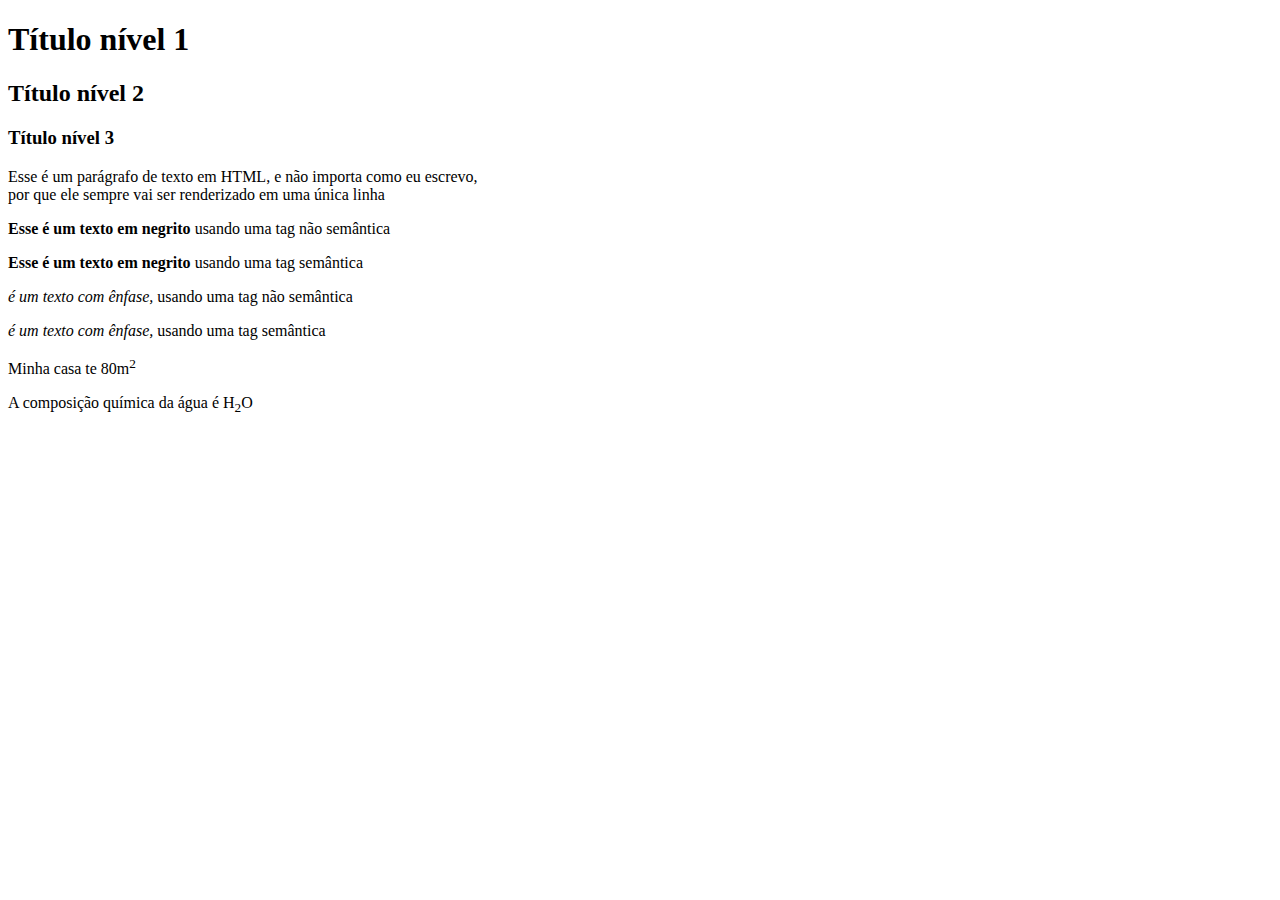
<file: Html E Css ambiente, estrutura e estilo/tags html estudo/index.html>
<!DOCTYPE html>
<html lang="pt-br">
<head>
    <meta charset="UTF-8">
    <meta name="viewport" content="width=device-width, initial-scale=1.0">
    <title>Tags HTML</title>
</head>
<body>
    <h1>Título nível 1</h1>
    <h2>Título nível 2</h2>
    <h3>Título nível 3</h3>

    <p>Esse é um parágrafo de texto em HTML,
    e não importa como eu escrevo, <br>
    por que ele sempre vai ser renderizado em uma única linha
    </p>
     <p><b>Esse é um texto em negrito</b> usando uma 
    tag não semântica</p>
    <p><strong>Esse é um texto em negrito</strong> usando uma 
    tag semântica</p>

    <p><i> é um texto com ênfase, </i> usando uma tag não semântica</p>
     <p><em> é um texto com ênfase, </em> usando uma tag semântica</p>

     <p>Minha casa te 80m<sup>2</sup></p>
     <p>A composição química da água é H<sub>2</sub>O</p>
</body>
</html>
</file>
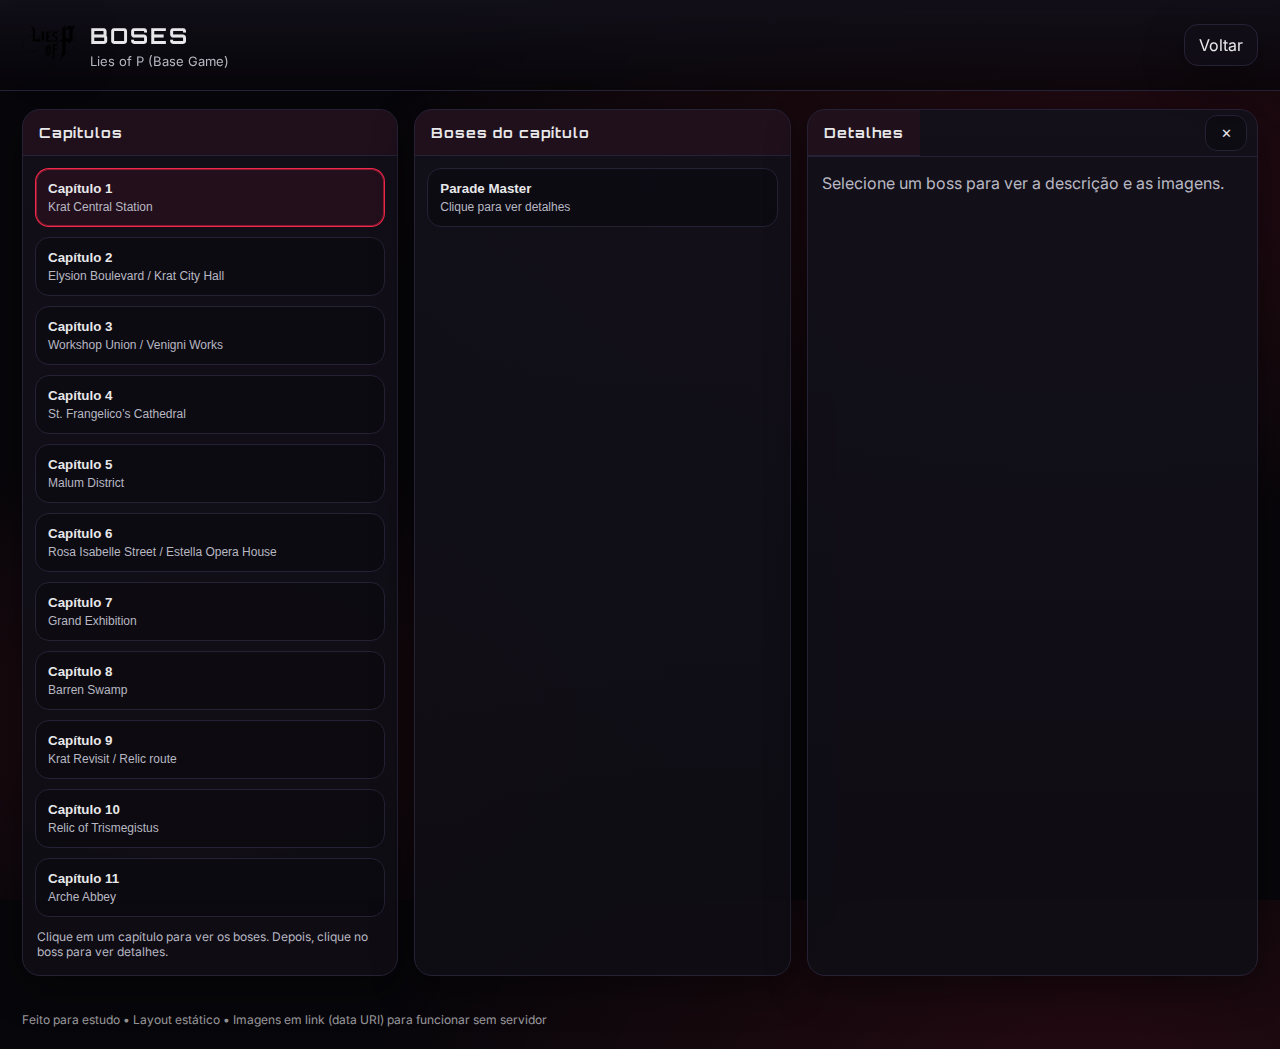
<file: Desafio Html/HTML/boses.html>
<!DOCTYPE html>
<html lang="pt-BR">
<head>
  <meta charset="UTF-8" />
  <meta name="viewport" content="width=device-width, initial-scale=1.0" />
  <title>Boses - Lies of P</title>

  <link rel="icon" href="../img/LiesOfPIcon.jpg" type="image/x-icon">
  <link rel="stylesheet" href="../Styles/boses.css" />
  <link rel="preconnect" href="https://fonts.googleapis.com" />
  <link rel="preconnect" href="https://fonts.gstatic.com" crossorigin />
  <link href="https://fonts.googleapis.com/css2?family=Orbitron:wght@400;600;800&family=Inter:wght@300;400;600;700&display=swap" rel="stylesheet">
</head>

<body>
  <header class="topbar">
    <div class="brand">
      <img src="../img/iconSemFundo.png" alt="Lies of P" class="brand__icon" />
      <div class="brand__text">
        <h1>BOSES</h1>
        <p>Lies of P (Base Game)</p>
      </div>
    </div>
    <a class="btn-back" href="../index.html">Voltar</a>
  </header>

  <main class="layout">
    <aside class="panel">
      <h2 class="panel__title">Capítulos</h2>
      <div id="chapters" class="list"></div>
      <p class="hint">Clique em um capítulo para ver os boses. Depois, clique no boss para ver detalhes.</p>
    </aside>

    <section class="panel">
      <h2 class="panel__title">Boses do capítulo</h2>
      <div id="bosses" class="list"></div>
    </section>

    <section class="panel panel--detail">
      <div class="detail__header">
        <h2 class="panel__title">Detalhes</h2>
        <button id="closeDetail" class="btn-close" title="Fechar">✕</button>
      </div>

      <div id="detail" class="detail empty">
        <p>Selecione um boss para ver a descrição e as imagens.</p>
      </div>
    </section>
  </main>

  <footer class="footer">
    <span>Feito para estudo • Layout estático • Imagens em link (data URI) para funcionar sem servidor</span>
  </footer>

  <script src="../Scripts/boses.js"></script>
</body>
</html>
</file>
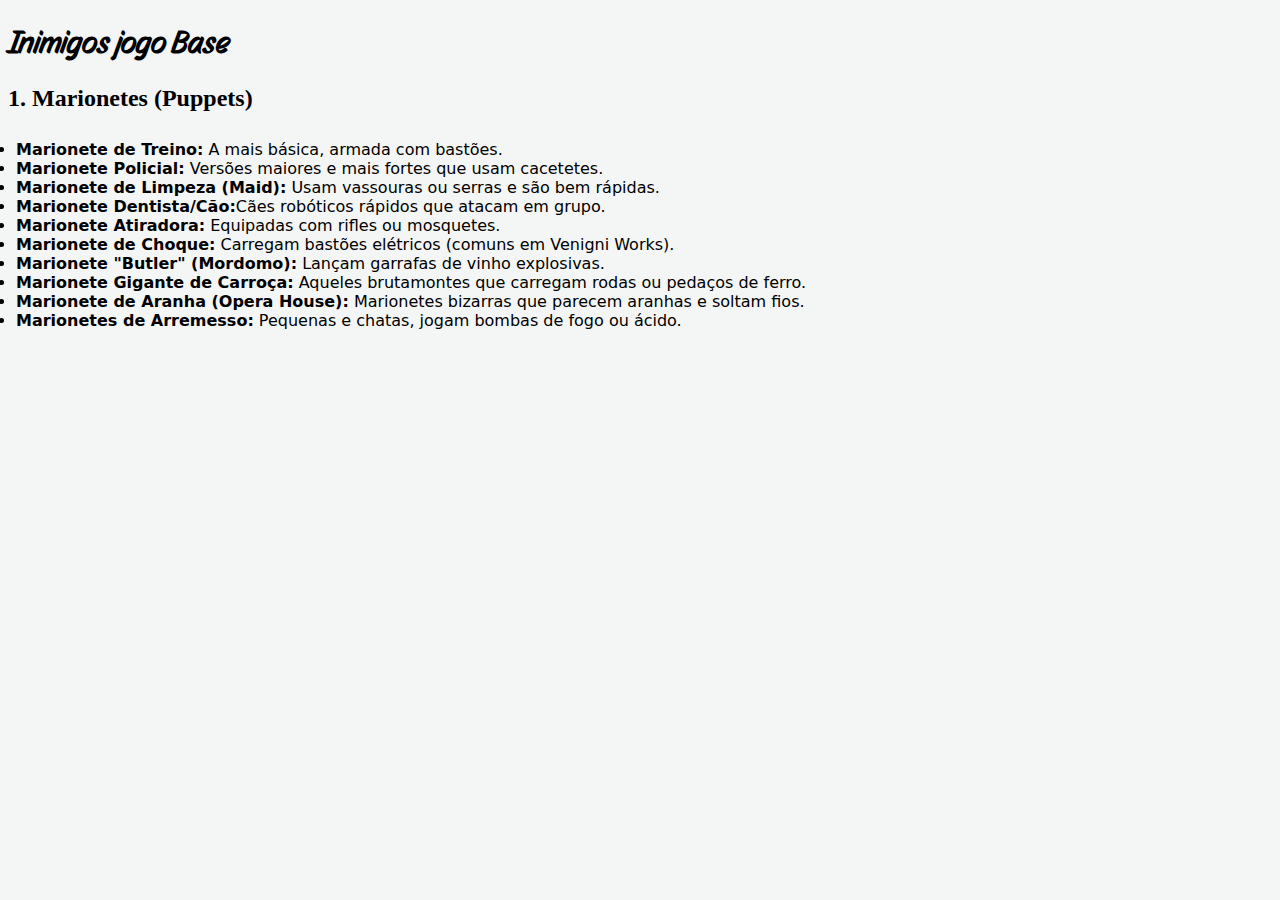
<file: Desafio Html/HTML/inimigos.html>
<!DOCTYPE html>
<html lang="en">

<head>
    <meta charset="UTF-8">
    <meta name="viewport" content="width=device-width, initial-scale=1.0">
    <title>inimigos</title>
    <link rel="stylesheet" href="../Styles/inimigos.css">
    <link rel="preconnect" href="https://fonts.googleapis.com">
    <link rel="preconnect" href="https://fonts.gstatic.com" crossorigin>
    <link
        href="https://fonts.googleapis.com/css2?family=Orbitron:wght@400..900&family=Story+Script&family=Work+Sans:ital,wght@0,100..900;1,100..900&display=swap"
        rel="stylesheet">
</head>

<body>
    <h1 class="h1Inimigos"><strong>Inimigos jogo Base</strong></h1>
    <h2 class="h2Inimigos"><strong>1. Marionetes (Puppets)</strong></h2>
    <ul class="listaInimigos">
        <li><strong>Marionete de Treino:</strong> A mais básica, armada com bastões.</li>
        <li><strong>Marionete Policial:</strong> Versões maiores e mais fortes que usam cacetetes.</li>
        <li><strong>Marionete de Limpeza (Maid):</strong> Usam vassouras ou serras e são bem rápidas.</li>
        <li><strong>Marionete Dentista/Cão:</strong>Cães robóticos rápidos que atacam em grupo.</li>
        <li><strong>Marionete Atiradora:</strong> Equipadas com rifles ou mosquetes.</li>
        <li><strong>Marionete de Choque:</strong> Carregam bastões elétricos (comuns em Venigni Works).</li>
        <li><strong>Marionete "Butler" (Mordomo):</strong>
        Lançam garrafas de vinho explosivas.</li>
        <li><Strong>Marionete Gigante de Carroça:</Strong>
       Aqueles brutamontes que carregam rodas ou pedaços de ferro.</li>
       <li><strong>Marionete de Aranha (Opera House):</strong> Marionetes bizarras que parecem aranhas e soltam fios.</li>
       <li><strong>Marionetes de Arremesso:</strong> Pequenas e chatas, jogam bombas de fogo ou ácido.</li>
    </ul>



    <script src="../Scripts/inimgos.js"></script>
    <main></main>
</body>

</html>
</file>
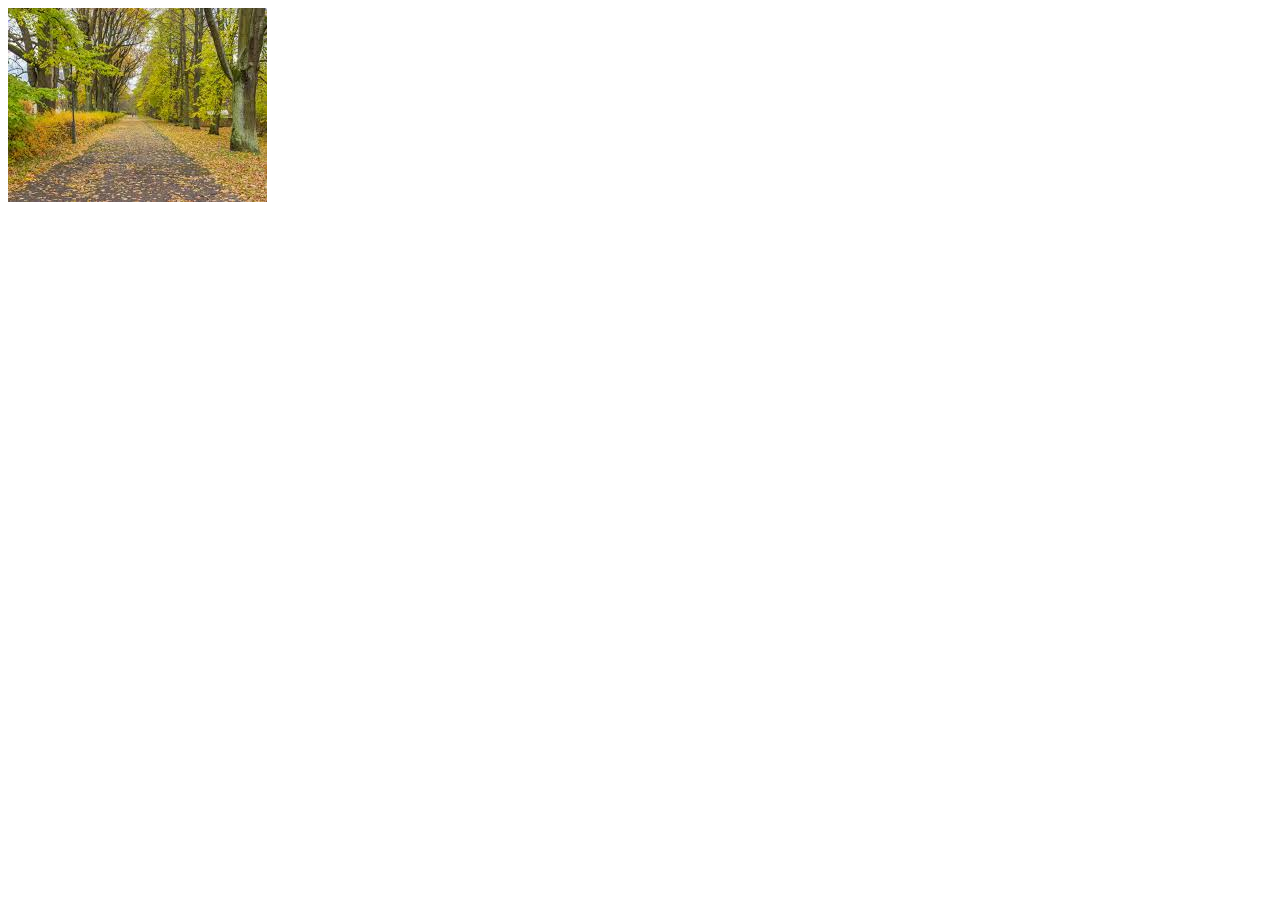
<file: Html E Css ambiente, estrutura e estilo/tags html estudo/imagens.html>
<!DOCTYPE html>
<html lang="en">
<head>
    <meta charset="UTF-8">
    <meta name="viewport" content="width=device-width, initial-scale=1.0">
    <title>Document</title>
</head>
<body>
    <img src="img/paisagem.jpg" alt="Paisagem sobre qualquer coisa">
</body>
</html>
</file>
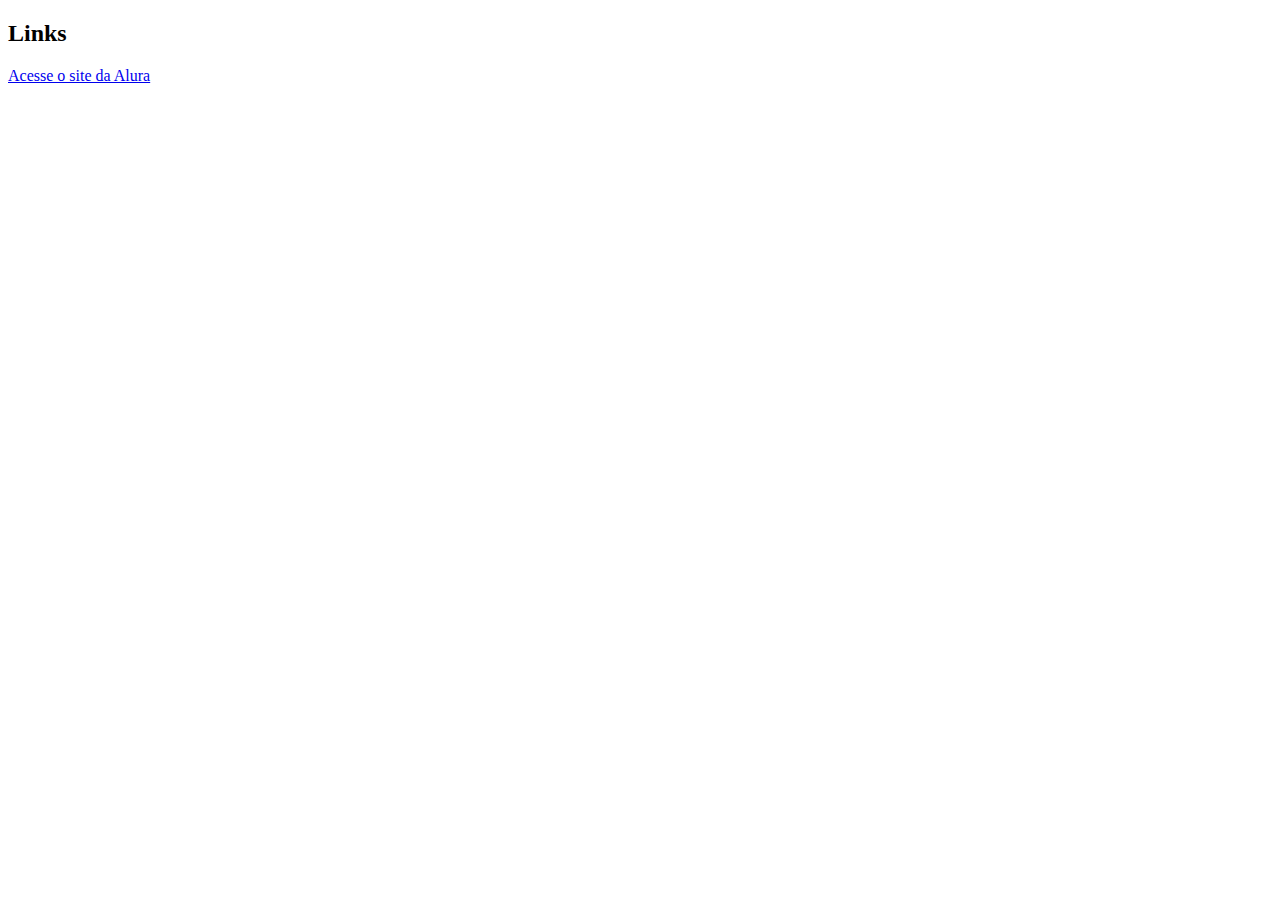
<file: Html E Css ambiente, estrutura e estilo/tags html estudo/links.html>
<!DOCTYPE html>
<html lang="en">
<head>
    <meta charset="UTF-8">
    <meta name="viewport" content="width=device-width, initial-scale=1.0">
    <title>Document</title>
</head>
<body>
    <h2>Links</h2>
<a href="http://www.alura.com.br " target="_blank" rel="external">Acesse o site da Alura</a>
</body>
</html>
</file>
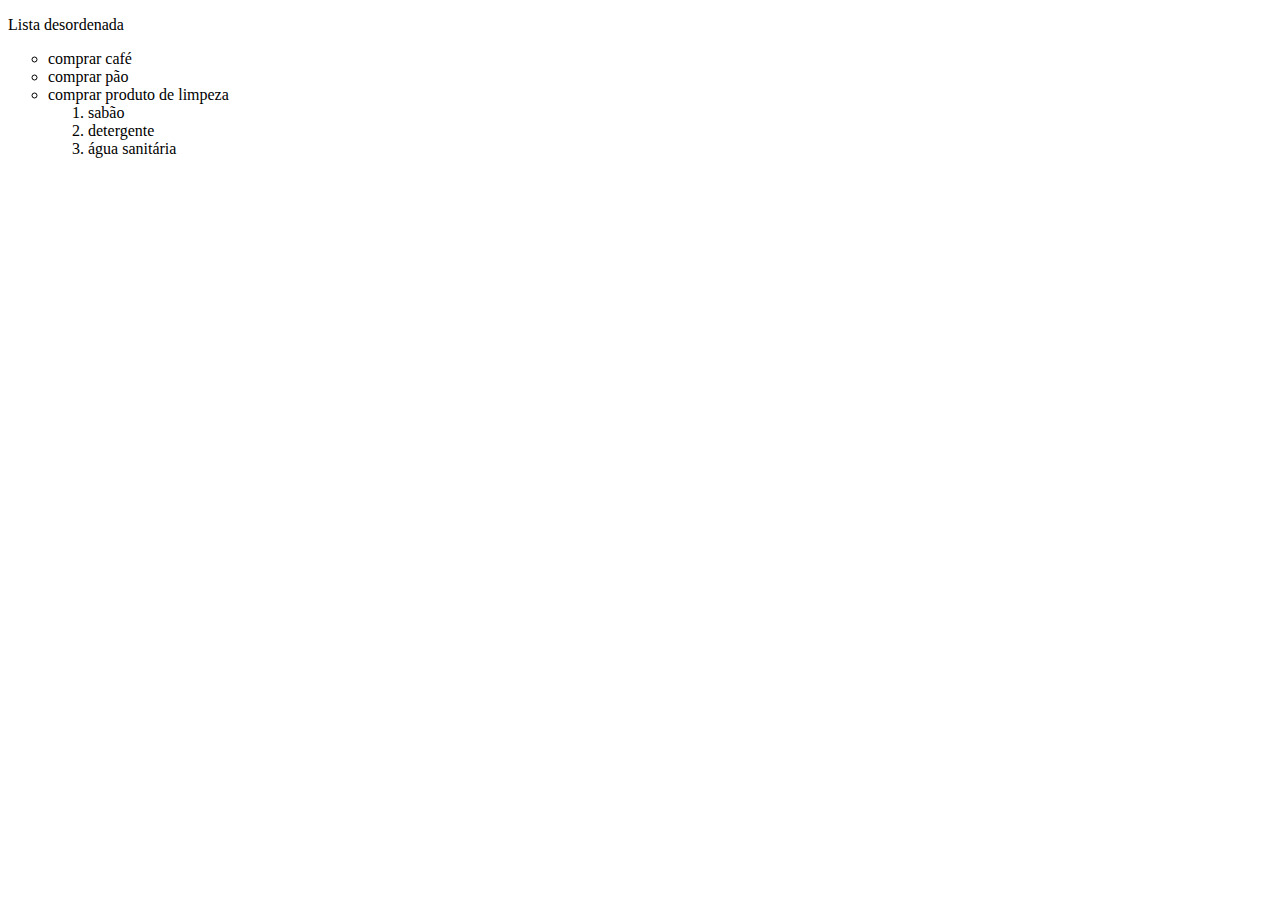
<file: Html E Css ambiente, estrutura e estilo/tags html estudo/listaDesordenada.html>
<!DOCTYPE html>
<html lang="en">
<head>
    <meta charset="UTF-8">
    <meta name="viewport" content="width=device-width, initial-scale=1.0">
    <title>Document</title>
</head>
<body>
    <p>Lista desordenada</p>
<ul type="circle">
    <Li>comprar café</Li>
    <li>comprar pão</li>
    <li>comprar produto de limpeza
        <ol type="1">
            <li>sabão</li>
            <li>detergente</li>
            <li>água sanitária</li>
        </ol>
    </li>
</ul>
</body>
</html>
</file>
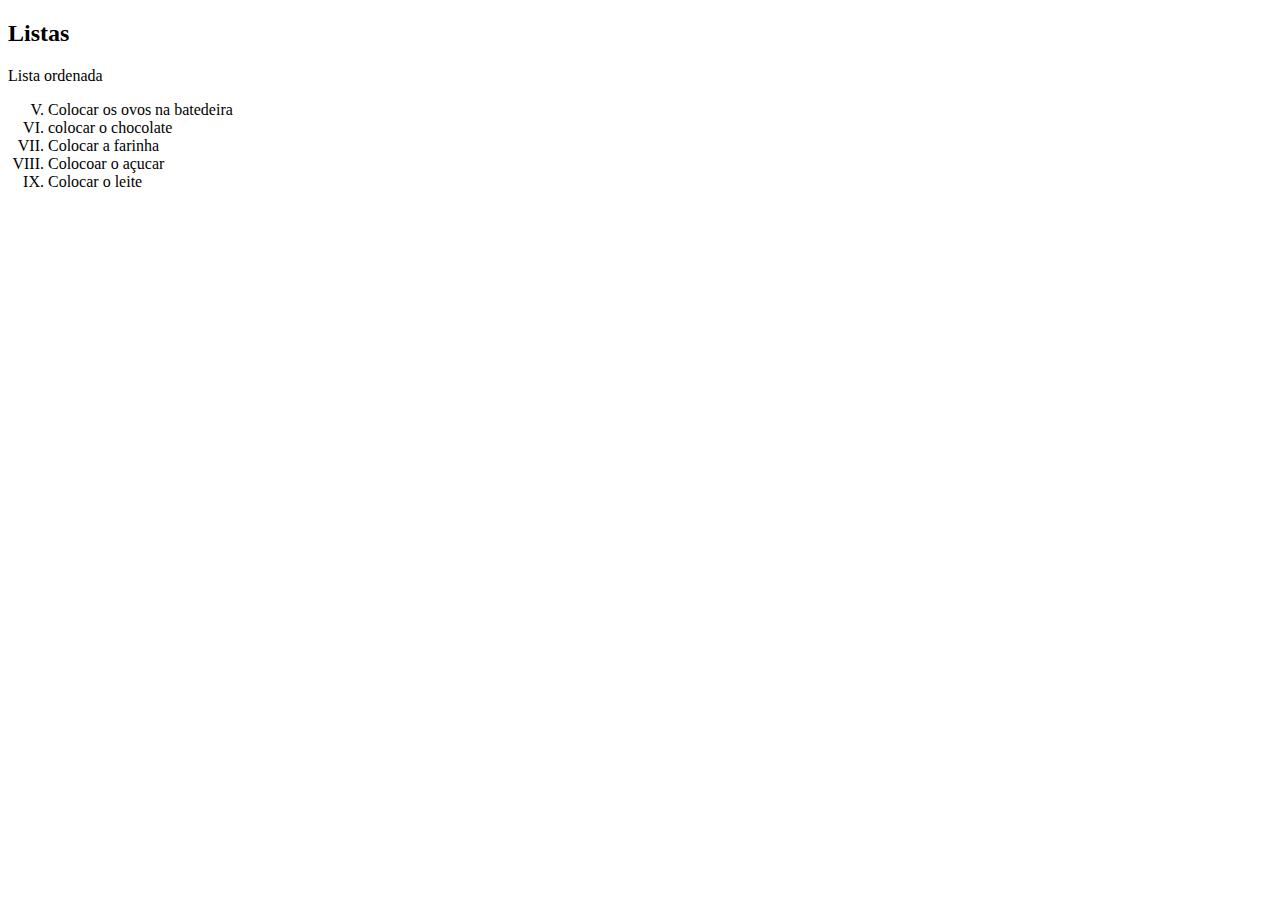
<file: Html E Css ambiente, estrutura e estilo/tags html estudo/listas.html>
<!DOCTYPE html>
<html lang="en">
<head>
    <meta charset="UTF-8">
    <meta name="viewport" content="width=device-width, initial-scale=1.0">
    <title>Document</title>
</head>
<body>
     <h2>Listas</h2>
     <p>Lista ordenada</p>
<ol type="I" start="5">
<li> Colocar os ovos na batedeira</li> 
<li>colocar o chocolate</li>
<li>Colocar a farinha</li>
<li>Colocoar o açucar</li>
<li>Colocar o leite</li>
</ol>
</body>
</html>
</file>
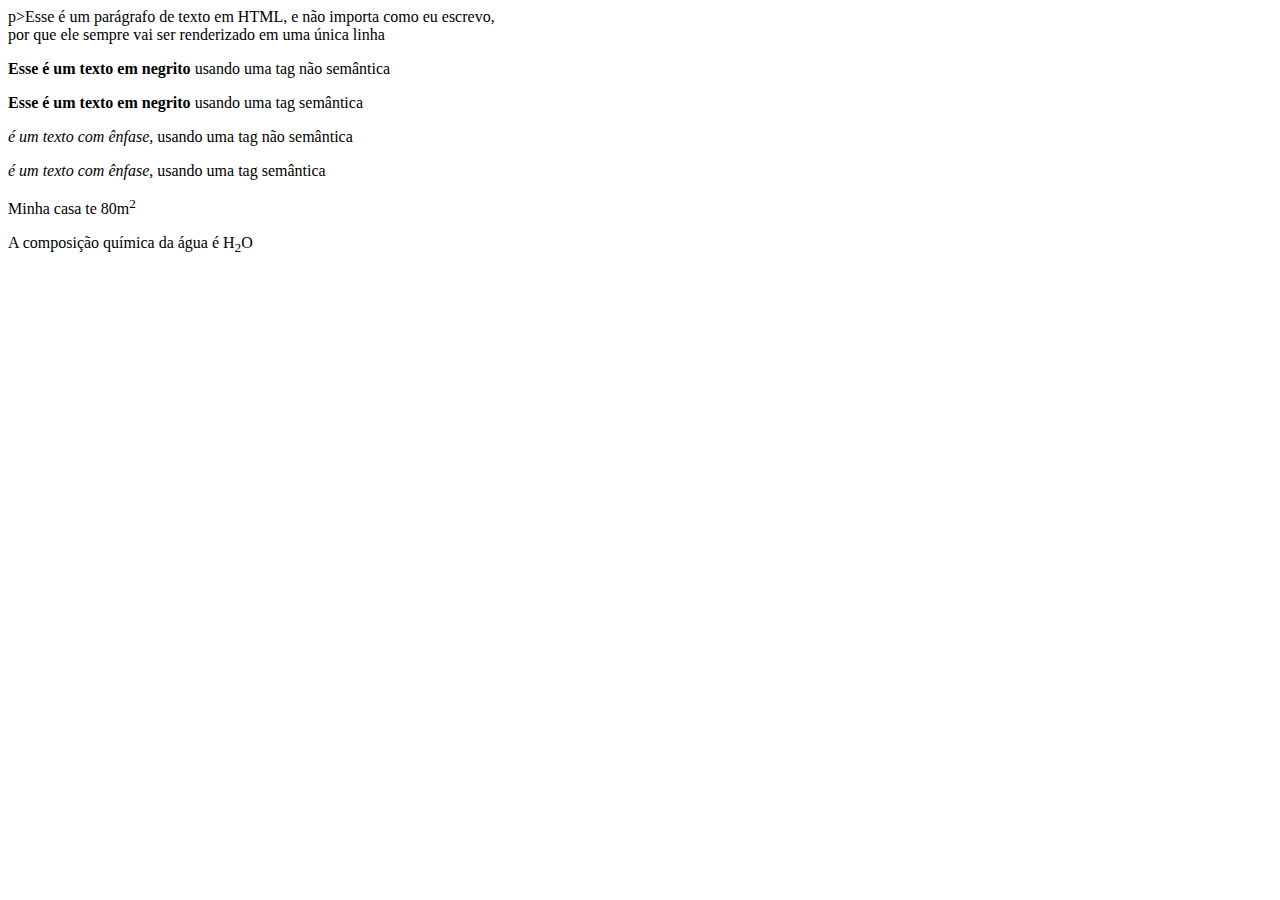
<file: Html E Css ambiente, estrutura e estilo/tags html estudo/paragrafos.html>
<!DOCTYPE html>
<html lang="en">
<head>
    <meta charset="UTF-8">
    <meta name="viewport" content="width=device-width, initial-scale=1.0">
    <title>Document</title>
</head>
<body>
    p>Esse é um parágrafo de texto em HTML,
    e não importa como eu escrevo, <br>
    por que ele sempre vai ser renderizado em uma única linha
    </p>
     <p><b>Esse é um texto em negrito</b> usando uma 
    tag não semântica</p>
    <p><strong>Esse é um texto em negrito</strong> usando uma 
    tag semântica</p>

    <p><i> é um texto com ênfase, </i> usando uma tag não semântica</p>
     <p><em> é um texto com ênfase, </em> usando uma tag semântica</p>

     <p>Minha casa te 80m<sup>2</sup></p>
     <p>A composição química da água é H<sub>2</sub>O</p>
</body>
</html>
</file>
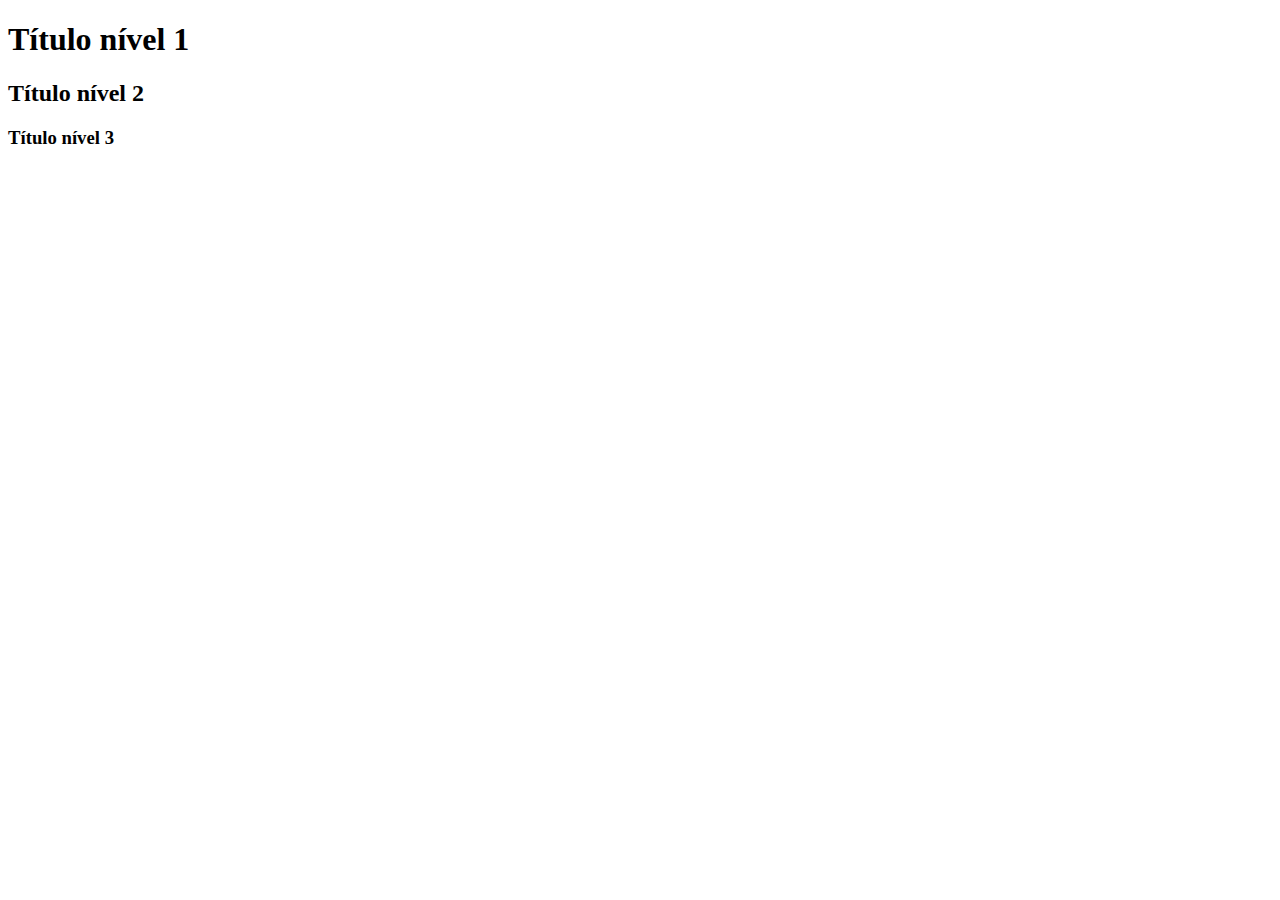
<file: Html E Css ambiente, estrutura e estilo/tags html estudo/titulos.html>
<!DOCTYPE html>
<html lang="pt-br">
<head>
    <meta charset="UTF-8">
    <meta name="viewport" content="width=device-width, initial-scale=1.0">
    <title>Titulos</title>
</head>
<body>
    <h1>Título nível 1</h1>
    <h2>Título nível 2</h2>
    <h3>Título nível 3</h3>
</body>
</html>
</file>
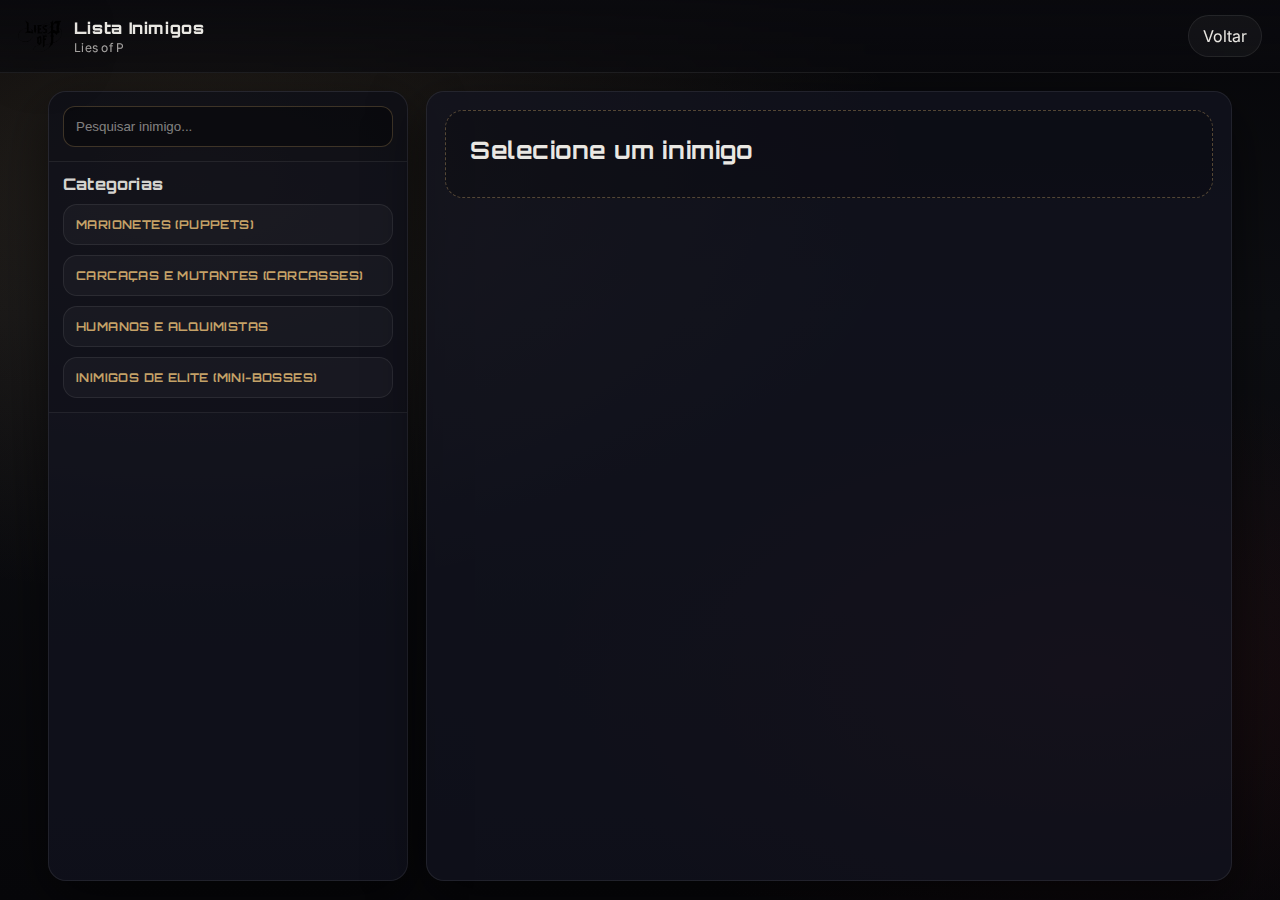
<file: Desafio Html/Desafio Html/HTML/inimigos.html>
<!DOCTYPE html>
<html lang="pt-BR">
<head>
  <meta charset="UTF-8" />
  <meta name="viewport" content="width=device-width, initial-scale=1.0" />
  <title>Enciclopédia de Inimigos — Lies of P</title>

  <link rel="stylesheet" href="../Styles/inimigos.css" />
  <link rel="preconnect" href="https://fonts.googleapis.com" />
  <link rel="preconnect" href="https://fonts.gstatic.com" crossorigin />
  <link href="https://fonts.googleapis.com/css2?family=Orbitron:wght@400;600;800&family=Inter:wght@300;400;600;700&display=swap" rel="stylesheet">
</head>

<body>
  <header class="topbar">
    <div class="brand">
      <img src="../img/iconSemFundo.png" alt="Lies of P" class="brand__icon" />
      <div class="brand__text">
        <h1>Lista Inimigos</h1>
        <p>Lies of P</p>
      </div>
    </div>
    <a class="btn-back" href="../index.html">Voltar</a>
  </header>

  <main class="layout">
    <aside class="sidebar">
      <div class="search">
        <input id="searchInput" type="text" placeholder="Pesquisar inimigo..." autocomplete="off" />
      </div>

      <div class="panel">
        <h2 class="panel__title">Categorias</h2>
        <div id="categoryList" class="category-list" aria-label="Lista de categorias"></div>
      </div>

      <div class="panel" id="enemyPanel" data-hidden="true">
        <div class="panel__row">
          <h2 class="panel__title">Inimigos</h2>
          <span id="activeCategoryBadge" class="mini-badge">—</span>
        </div>
        <div id="enemyList" class="enemy-list" aria-label="Lista de inimigos"></div>
      </div>
    </aside>

    <section class="content" aria-live="polite">
      <div class="empty-state" id="emptyState">
        <h2>Selecione um inimigo</h2>
      </div>

      <div class="details hidden" id="details">
        <div class="details__header">
          <h2 id="enemyName">—</h2>
          <span class="badge" id="enemyCategory">—</span>
          <button class="btn-close" id="closeBtn" type="button" aria-label="Fechar">✕</button>
        </div>

        <div class="details__grid">
          <div class="card">
            <h3>Descrição</h3>
            <p id="enemyDescription">—</p>
          </div>

          <div class="card media">
            <h3>Imagem do inimigo</h3>
            <div class="media__frame">
              <img id="enemyImage" alt="" loading="lazy" />
            </div>
          </div>
        </div>

        <div class="card location">
          <div class="location__head">
            <div>
              <h3>Local</h3>
              <p class="location__meta">
                <span id="enemyLocation">—</span>
                <span class="sep">•</span>
                <span id="enemyChapter">—</span>
              </p>
            </div>
          </div>

          <div class="media__frame media__frame--wide">
            <img id="locationImage" alt="" loading="lazy" />
          </div>
        </div>
      </div>
    </section>
  </main>

  <script src="../Scripts/inimgos.js"></script>
</body>
</html>
</file>
<file: Desafio Html/Styles/boses.css>
/* Tema: Lies of P (dark + crimson) */
:root{
  --bg:#07060a;
  --panel:#0f0d14;
  --panel2:#12101a;
  --line:#262236;
  --text:#e8e8ea;
  --muted:#b8b8c3;
  --accent:#ff2a4d;
  --accent2:#ff6b84;
  --shadow: 0 12px 40px rgba(0,0,0,.45);
}

*{ box-sizing:border-box; }
html,body{ height:100%; }
body{
  margin:0;
  background:
    radial-gradient(1200px 600px at 85% 20%, rgba(255,42,77,.12), transparent 60%),
    radial-gradient(900px 500px at 15% 80%, rgba(255,42,77,.10), transparent 55%),
    var(--bg);
  color:var(--text);
  font-family: Inter, system-ui, -apple-system, Segoe UI, Roboto, Arial, sans-serif;
}

.topbar{
  display:flex;
  align-items:center;
  justify-content:space-between;
  gap:16px;
  padding:18px 22px;
  border-bottom:1px solid var(--line);
  background: linear-gradient(180deg, rgba(18,16,26,.92), rgba(7,6,10,.65));
  backdrop-filter: blur(8px);
  position:sticky;
  top:0;
  z-index:10;
}

.brand{
  display:flex;
  align-items:center;
  gap:14px;
}
.brand__icon{ width:54px; height:54px; object-fit:contain; filter: drop-shadow(0 8px 20px rgba(0,0,0,.5)); }
.brand__text h1{
  font-family: Orbitron, sans-serif;
  letter-spacing: 2px;
  margin:0;
  font-size: 22px;
}
.brand__text p{ margin:4px 0 0; color:var(--muted); font-size: 13px; }

.btn-back{
  color:var(--text);
  text-decoration:none;
  padding:10px 14px;
  border:1px solid var(--line);
  border-radius:14px;
  background: rgba(18,16,26,.65);
  box-shadow: var(--shadow);
  transition:.2s ease;
}
.btn-back:hover{ border-color: rgba(255,42,77,.45); transform: translateY(-1px); }

.layout{
  display:grid;
  grid-template-columns: 1fr 1fr 1.2fr;
  gap:16px;
  padding:18px 22px 22px;
}

.panel{
  background: linear-gradient(180deg, rgba(18,16,26,.92), rgba(15,13,20,.92));
  border:1px solid var(--line);
  border-radius:18px;
  box-shadow: var(--shadow);
  overflow:hidden;
  min-height: 62vh;
}

.panel__title{
  margin:0;
  padding:14px 16px;
  font-family: Orbitron, sans-serif;
  letter-spacing: 1px;
  font-size: 14px;
  border-bottom:1px solid var(--line);
  background: rgba(255,42,77,.06);
}

.list{
  padding:12px;
  display:flex;
  flex-direction:column;
  gap:10px;
}

.item{
  width:100%;
  text-align:left;
  border:1px solid var(--line);
  background: rgba(7,6,10,.35);
  color:var(--text);
  padding:12px 12px;
  border-radius:14px;
  cursor:pointer;
  transition:.18s ease;
}
.item:hover{ border-color: rgba(255,42,77,.55); transform: translateY(-1px); }
.item.active{
  border-color: rgba(255,42,77,.95);
  box-shadow: 0 0 0 1px rgba(255,42,77,.45) inset;
  background: rgba(255,42,77,.08);
}

.item__title{ font-weight:700; }
.item__sub{ margin-top:4px; color:var(--muted); font-size: 12px; }

.hint{
  margin: 0;
  padding: 0 14px 16px;
  color: var(--muted);
  font-size: 12px;
}

.panel--detail{ position:relative; }
.detail__header{
  display:flex;
  align-items:center;
  justify-content:space-between;
  border-bottom:1px solid var(--line);
}
.btn-close{
  margin-right:10px;
  height:36px;
  width:42px;
  border-radius:12px;
  border:1px solid var(--line);
  background: rgba(7,6,10,.35);
  color: var(--text);
  cursor:pointer;
  transition:.18s ease;
}
.btn-close:hover{ border-color: rgba(255,42,77,.7); }

.detail{
  padding:14px;
  display:flex;
  flex-direction:column;
  gap:12px;
}
.detail.empty{
  color: var(--muted);
}

.badge{
  display:inline-flex;
  align-items:center;
  gap:8px;
  padding:8px 10px;
  border:1px solid rgba(255,42,77,.35);
  border-radius:999px;
  background: rgba(255,42,77,.08);
  width: fit-content;
}
.badge strong{ font-family: Orbitron, sans-serif; font-size: 12px; letter-spacing:1px; }

.detail h3{
  margin: 4px 0 0;
  font-family: Orbitron, sans-serif;
  letter-spacing: 1px;
  font-size: 18px;
}
.detail p{
  margin:0;
  line-height:1.55;
  color: var(--muted);
}

.images{
  display:grid;
  grid-template-columns: 1fr;
  gap:12px;
}
figure{
  margin:0;
  border:1px solid var(--line);
  border-radius:16px;
  overflow:hidden;
  background: rgba(0,0,0,.2);
}
figure img{
  display:block;
  width:100%;
  height:auto;
}
figcaption{
  padding:10px 12px;
  color: var(--muted);
  font-size: 12px;
  border-top:1px solid var(--line);
}

.footer{
  padding: 14px 22px 22px;
  color: rgba(232,232,234,.65);
  font-size: 12px;
}

@media (max-width: 1100px){
  .layout{ grid-template-columns: 1fr; }
  .panel{ min-height: auto; }
}
</file>
<file: Desafio Html/Styles/inimigos.css>
body {
    background-color: rgba(243, 245, 245, 0.952);
}

.h1Inimigos {
    font-family: "Story Script", sans-serif;
    font-weight: 400;
    font-style: normal;
}

.listaInimigos {
    padding: 8px;
    gap: 20px;
    font-family: "Irish Grover", system-ui;
    font-weight: 400;
    font-style: normal;
}
</file>
<file: Desafio Html/Desafio Html/Styles/inimigos.css>
/* Lies of P — UI estilo "arquivo" (biblioteca) */
:root{
  --bg-0:#07070a;
  --bg-1:#0d0e12;
  --bg-2:#121420;
  --panel: rgba(18,20,32,.72);
  --line: rgba(255,255,255,.08);
  --text:#e9e7e2;
  --muted: rgba(233,231,226,.70);
  --gold: #d6b06f;
  --red: #b02a2a;
  --shadow: 0 18px 55px rgba(0,0,0,.55);
  --radius: 18px;
}

*{ box-sizing: border-box; }
html,body{ height:100%; }
body{
  margin:0;
  color: var(--text);
  background:
    radial-gradient(1200px 700px at 15% 20%, rgba(214,176,111,.12), transparent 60%),
    radial-gradient(900px 500px at 85% 75%, rgba(176,42,42,.10), transparent 60%),
    linear-gradient(180deg, var(--bg-0), var(--bg-1) 35%, var(--bg-0));
  font-family: Inter, system-ui, -apple-system, Segoe UI, Roboto, Arial, sans-serif;
}

.topbar{
  position: sticky;
  top:0;
  z-index: 10;
  display:flex;
  align-items:center;
  justify-content:space-between;
  padding: 14px 18px;
  background: linear-gradient(180deg, rgba(10,10,14,.92), rgba(10,10,14,.65));
  backdrop-filter: blur(10px);
  border-bottom: 1px solid var(--line);
}

.brand{ display:flex; align-items:center; gap:12px; }
.brand__icon{
  width:44px;height:44px; object-fit:contain;
  filter: drop-shadow(0 12px 28px rgba(0,0,0,.6));
}
.brand__text h1{
  font-family: Orbitron, Inter, sans-serif;
  font-weight:800;
  letter-spacing:.6px;
  font-size: 16px;
  margin:0;
}
.brand__text p{
  margin:2px 0 0;
  font-size: 12px;
  color: var(--muted);
  letter-spacing:.3px;
}

.btn-back{
  text-decoration:none;
  color: var(--text);
  padding: 10px 14px;
  border-radius: 999px;
  border: 1px solid var(--line);
  background: rgba(255,255,255,.04);
  transition: transform .12s ease, background .12s ease, border-color .12s ease;
}
.btn-back:hover{
  transform: translateY(-1px);
  background: rgba(255,255,255,.06);
  border-color: rgba(214,176,111,.35);
}

.layout{
  display:grid;
  grid-template-columns: 360px 1fr;
  gap: 18px;
  padding: 18px;
  max-width: 1220px;
  margin: 0 auto;
}

.sidebar{
  border: 1px solid var(--line);
  border-radius: var(--radius);
  background: var(--panel);
  box-shadow: var(--shadow);
  overflow:hidden;
  min-height: calc(100vh - 110px);
}

.search{
  padding: 14px;
  border-bottom: 1px solid var(--line);
  background: rgba(0,0,0,.18);
}
.search input{
  width:100%;
  padding: 12px 12px;
  border-radius: 12px;
  border: 1px solid rgba(214,176,111,.25);
  outline: none;
  background: rgba(0,0,0,.35);
  color: var(--text);
}
.search input::placeholder{ color: rgba(233,231,226,.55); }


/* Panels */
.panel{
  padding: 12px 14px 14px;
  border-bottom: 1px solid var(--line);
  background: rgba(0,0,0,.10);
}
.panel:last-child{ border-bottom:none; }

.panel__row{
  display:flex;
  align-items:center;
  justify-content:space-between;
  gap:10px;
  margin-bottom: 10px;
}

.panel__title{
  margin: 0 0 10px;
  font-family: Orbitron, Inter, sans-serif;
  font-weight: 800;
  font-size: 16px;
  letter-spacing: .2px;
  color: rgba(233,231,226,.92);
}

.mini-badge{
  display:inline-flex;
  align-items:center;
  gap:8px;
  padding: 6px 10px;
  border-radius: 999px;
  border: 1px solid rgba(214,176,111,.22);
  background: rgba(214,176,111,.08);
  color: rgba(214,176,111,.95);
  font-size: 11px;
  white-space: nowrap;
}

#enemyPanel[data-hidden="true"]{
  display:none;
}

.category-list{
  display:flex;
  flex-direction:column;
  gap:10px;
}

.cat-btn{
  width:100%;
  text-align:left;
  border: 1px solid var(--line);
  background: rgba(255,255,255,.03);
  color: var(--text);
  padding: 12px 12px;
  border-radius: 14px;
  cursor:pointer;
  transition: transform .12s ease, border-color .12s ease, background .12s ease;
  font-family: Orbitron, Inter, sans-serif;
  font-weight: 700;
  letter-spacing: .4px;
  font-size: 12px;
  text-transform: uppercase;
  color: rgba(214,176,111,.92);
}
.cat-btn:hover{
  transform: translateY(-1px);
  border-color: rgba(214,176,111,.35);
  background: rgba(255,255,255,.05);
}
.cat-btn.is-active{
  border-color: rgba(214,176,111,.75);
  background: linear-gradient(90deg, rgba(214,176,111,.12), rgba(255,255,255,.03));
  box-shadow: 0 0 0 1px rgba(214,176,111,.22) inset;
}

.empty-mini{
  padding: 10px 10px 6px;
  color: rgba(233,231,226,.72);
  font-size: 12px;
}

/* Frames de imagem (inimigo / local) */
.media__frame{
  border-radius: 14px;
  overflow:hidden;
  border: 1px solid rgba(255,255,255,.08);
  background: rgba(255,255,255,.03);
}
.media__frame img{
  width:100%;
  height: 320px;
  object-fit: contain;
  display:block;
  background: linear-gradient(180deg, rgba(0,0,0,.28), rgba(0,0,0,.10));
  filter: contrast(1.08) saturate(1.08) brightness(1.02);
}
.media__frame--wide img{
  height: 220px;
  object-fit: cover;
}

.enemy-list{
  padding: 10px;
  display:flex;
  flex-direction:column;
  gap: 10px;
  max-height: calc(100vh - 110px);
  overflow:auto;
}
.group-title{
  margin: 12px 10px 6px;
  font-family: Orbitron, Inter, sans-serif;
  font-weight: 700;
  font-size: 12px;
  letter-spacing:.6px;
  color: rgba(214,176,111,.92);
  text-transform: uppercase;
}
.enemy-btn{
  width:100%;
  text-align:left;
  border: 1px solid var(--line);
  background: rgba(255,255,255,.03);
  color: var(--text);
  padding: 12px 12px;
  border-radius: 14px;
  cursor:pointer;
  transition: transform .12s ease, border-color .12s ease, background .12s ease;
}
.enemy-btn:hover{
  transform: translateY(-1px);
  border-color: rgba(214,176,111,.35);
  background: rgba(255,255,255,.05);
}
.enemy-btn.is-active{
  border-color: rgba(214,176,111,.7);
  box-shadow: 0 0 0 1px rgba(214,176,111,.25) inset;
  background: linear-gradient(90deg, rgba(214,176,111,.10), rgba(255,255,255,.04));
}
.enemy-btn small{
  display:block;
  margin-top: 4px;
  color: var(--muted);
  font-size: 12px;
}

.content{
  border: 1px solid var(--line);
  border-radius: var(--radius);
  background: var(--panel);
  box-shadow: var(--shadow);
  padding: 18px;
  min-height: calc(100vh - 110px);
}

.empty-state{
  border: 1px dashed rgba(214,176,111,.35);
  border-radius: var(--radius);
  padding: 24px;
  background: rgba(0,0,0,.18);
}
.empty-state h2{
  font-family: Orbitron, Inter, sans-serif;
  margin: 0 0 8px;
  letter-spacing: .5px;
}
.empty-state p{ margin:0; color: var(--muted); line-height: 1.5; }

.details__header{
  display:flex;
  align-items: center;
  justify-content: space-between;
  gap: 12px;
  border-bottom: 1px solid var(--line);
  padding-bottom: 12px;
  margin-bottom: 14px;
}
.details__header h2{
  margin:0;
  font-family: Orbitron, Inter, sans-serif;
  font-size: 18px;
  letter-spacing: .4px;
}
.badge{
  font-size: 12px;
  padding: 7px 10px;
  border-radius: 999px;
  border: 1px solid rgba(214,176,111,.35);
  background: rgba(214,176,111,.10);
  color: rgba(214,176,111,.95);
}

.grid{
  display:grid;
  grid-template-columns: 1.2fr .8fr;
  gap: 14px;
  margin-top: 14px;
}
.card{
  border: 1px solid var(--line);
  border-radius: var(--radius);
  background: rgba(0,0,0,.18);
  padding: 14px;
}
.card h3{
  margin: 0 0 10px;
  font-family: Orbitron, Inter, sans-serif;
  font-size: 12px;
  letter-spacing: .7px;
  color: rgba(233,231,226,.86);
  text-transform: uppercase;
}
.card p{
  margin:0;
  color: var(--muted);
  line-height: 1.6;
}
.media{
  border-radius: 14px;
  overflow:hidden;
  border: 1px solid rgba(255,255,255,.08);
  background: rgba(255,255,255,.03);
  min-height: 170px;
  display:flex;
  align-items:center;
  justify-content:center;
}
.media img{
  width:100%;
  height: 230px;
  object-fit: cover;
  display:block;
  filter: contrast(1.05) saturate(1.05);
}

.hidden{ display:none !important; }

@media (max-width: 980px){
  .layout{ grid-template-columns: 1fr; }
  .sidebar{ min-height: auto; }
  .enemy-list{ max-height: 44vh; }
  .grid{ grid-template-columns: 1fr; }
  .media img{ height: 240px; }
}
</file>
